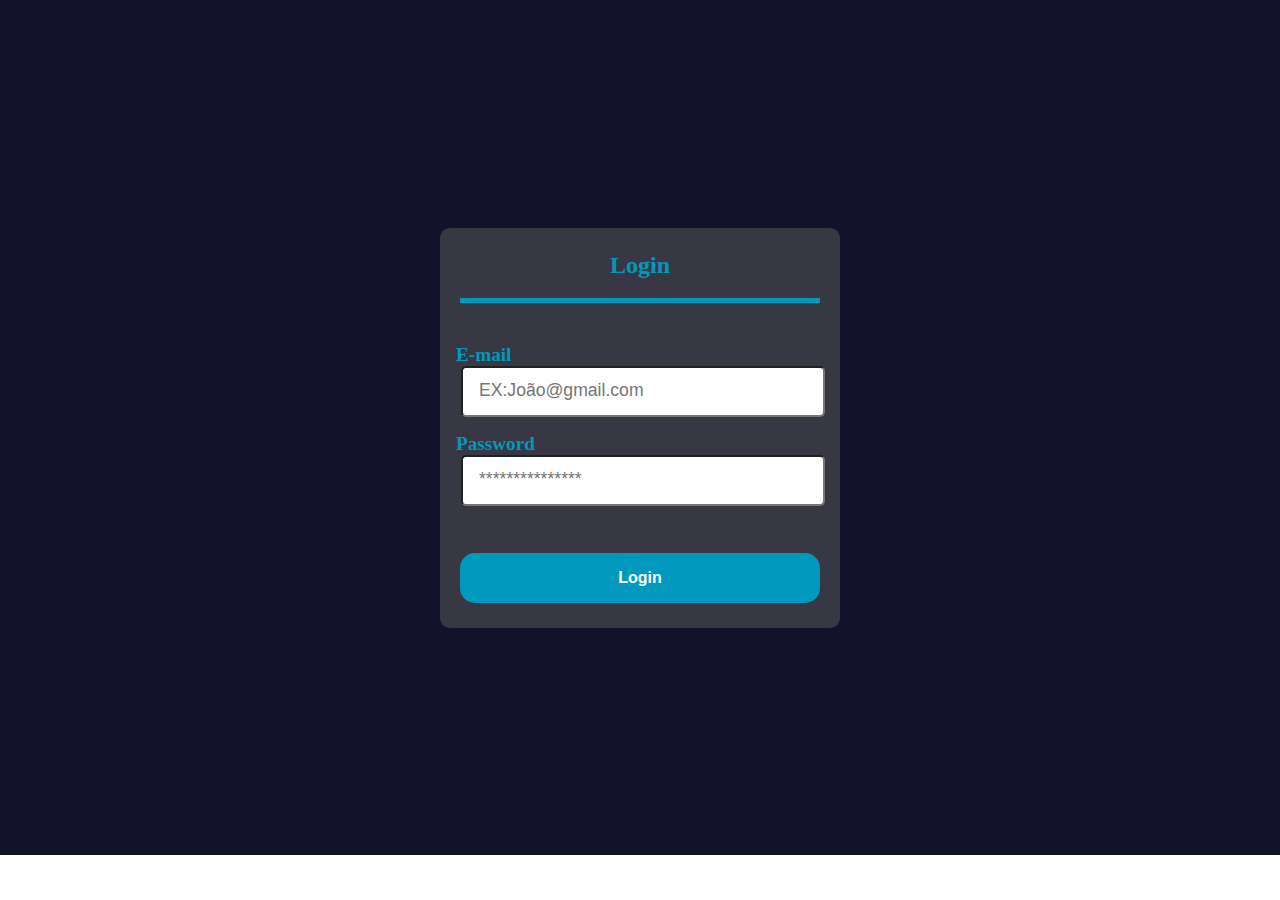
<file: index.html>
<!DOCTYPE html>
<html lang="pt-br">
<head>
    <meta charset="UTF-8">
    <meta http-equiv="X-UA-Compatible" content="IE=edge">
    <meta name="viewport" content="width=device-width, initial-scale=1.0">
    <link rel="stylesheet" href="style/style.css">
    <title>Login</title>
</head>
<body>
    <section class="container">
    <form class="form">
        <h1 class="titulo">Login</h1>
        <fieldset class="container___data">
            <div class="container__email">
                <label class="label" for="email">E-mail</label>
                <input type="email" name="email" id="email" class="input" placeholder="EX:João@gmail.com">
            </div>
            <div class="container___password">
                <label  class="label" for="password">Password</label>
                <input type="password" name="password" class="input" id="password" placeholder="***************">
            <span class="none" id="msg">insira uma senha valida Ex: Lppppppp2</span>
            </div>
        </fieldset>
        <button class="btn">Login</button>
    </form>
</section>
<script src="/JS/login.js"></script>
</body>
</html>
</file>
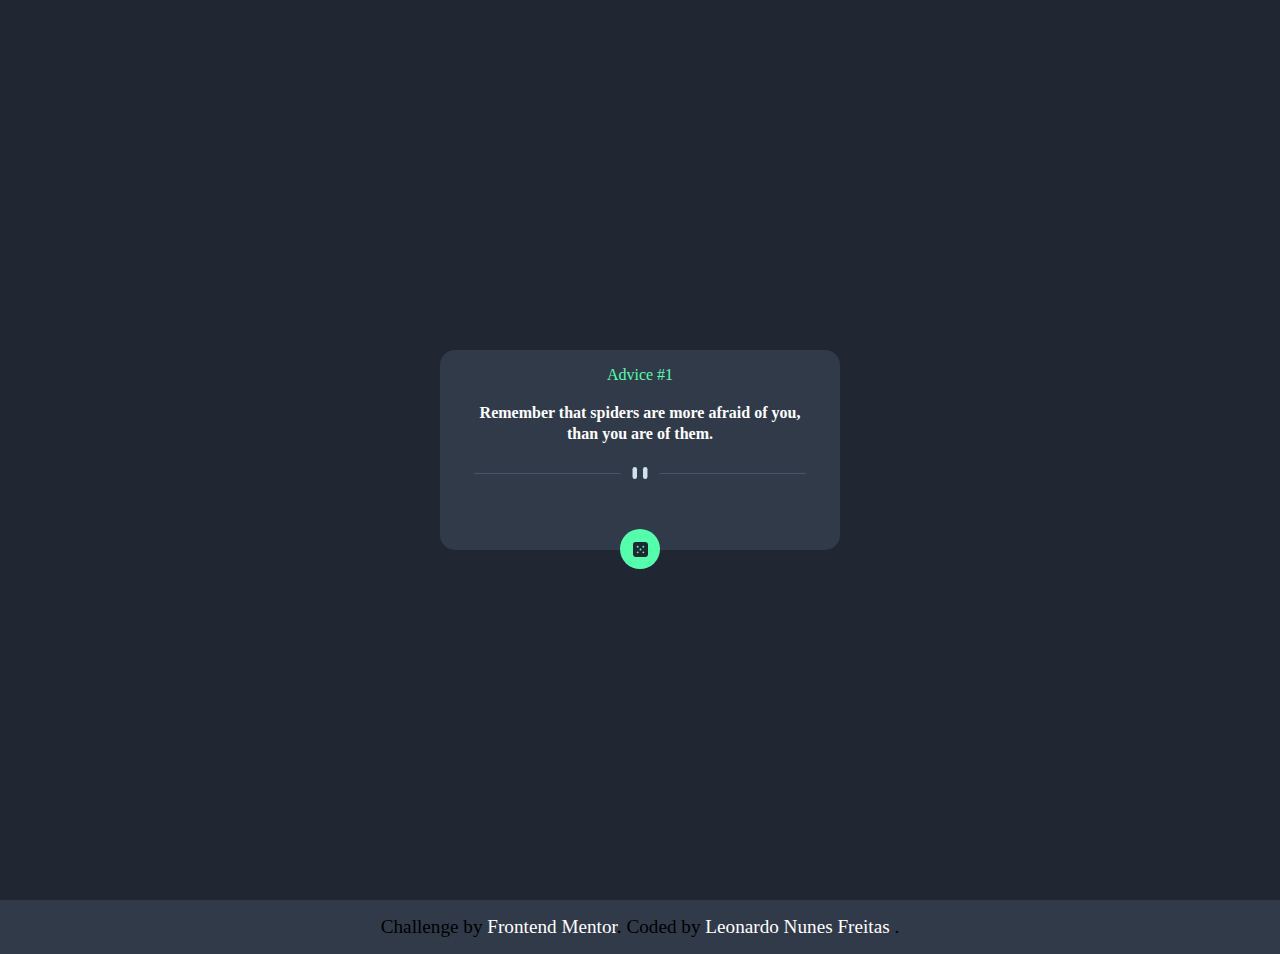
<file: home/index.html>
<!DOCTYPE html>
<html lang="pt-br">
<head>
  <meta charset="UTF-8">
  <meta name="viewport" content="width=device-width, initial-scale=1.0"> 
  <link rel="stylesheet" href="/style/style.css">
  <link rel="icon" type="image/png" sizes="32x32" href="./images/favicon-32x32.png"> 
  <title>Frontend Mentor | Advice generator app</title>
</head>
<body>
<main class="container__conselho">
  <section class="container__gerador">
    <h1 class="titulo">Advice #1</h1>

      <p class="conselho">Remember that spiders are more afraid of you, than you are of them.</p>
    <figure  class="img__divider"><img src="/images/pattern-divider-desktop.svg" alt=""></figure>
  
      <button class="btn__dado"><img class='img__dado'src="/images/icon-dice.svg" alt="dado"></button>
   
  </section>
</main>
  <footer class="attribution">
    Challenge by <a href="https://www.frontendmentor.io?ref=challenge" target="_blank">Frontend Mentor</a>. 
    Coded by <a href="#">Leonardo Nunes Freitas </a>.
  </footer>
  <script src="/JS/gerador.js"></script>
</body>
</html>
</file>
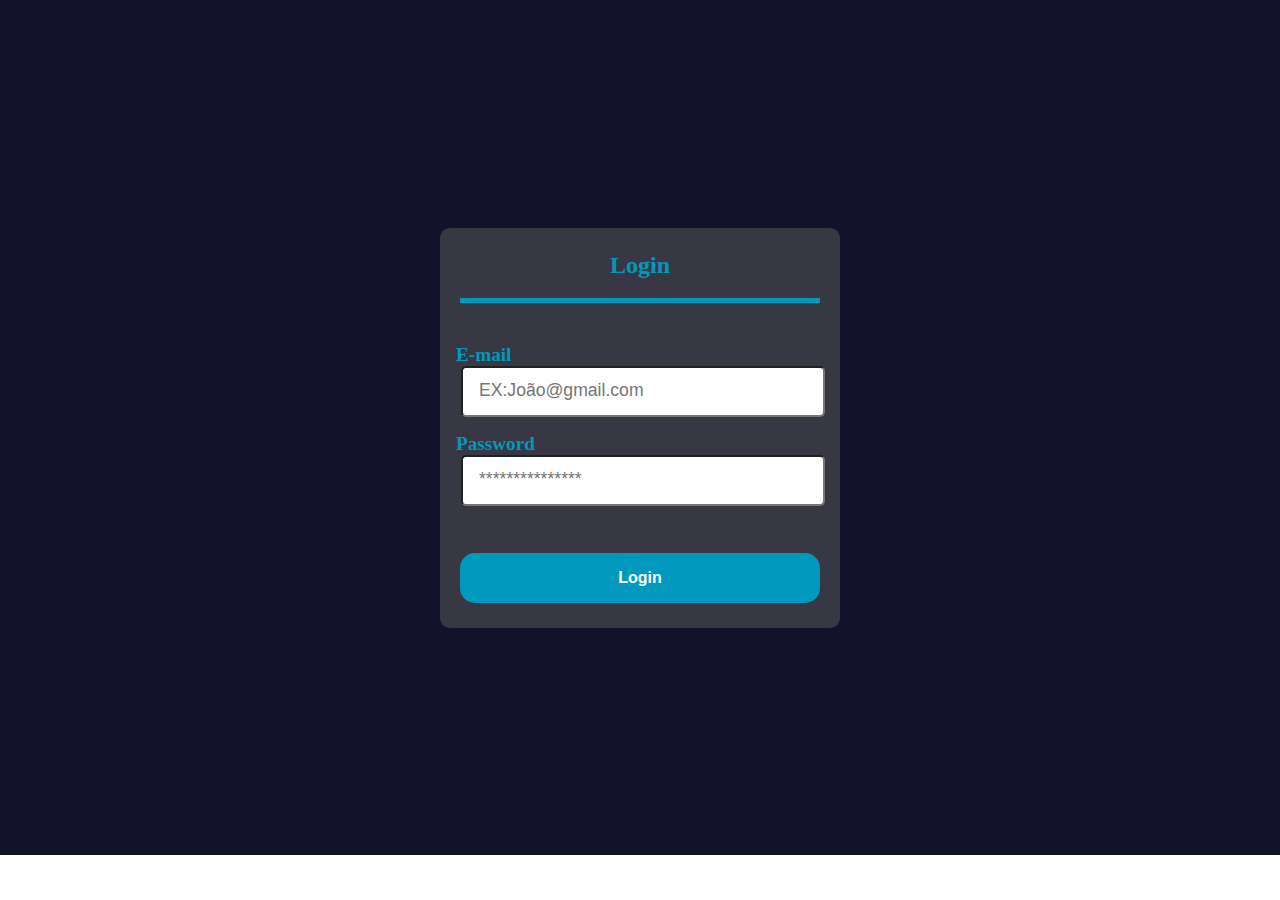
<file: login.html>
<!DOCTYPE html>
<html lang="pt-br">
<head>
    <meta charset="UTF-8">
    <meta http-equiv="X-UA-Compatible" content="IE=edge">
    <meta name="viewport" content="width=device-width, initial-scale=1.0">
    <link rel="stylesheet" href="style/style.css">
    <title>Login</title>
</head>
<body>
    <section class="container">
    <form class="form">
        <h1 class="titulo">Login</h1>
        <fieldset class="container___data">
            <div class="container__email">
                <label class="label" for="email">E-mail</label>
                <input type="email" name="email" id="email" class="input" placeholder="EX:João@gmail.com">
            </div>
            <div class="container___password">
                <label  class="label" for="password">Password</label>
                <input type="password" name="password" class="input" id="password" placeholder="***************">
            </div>
        </fieldset>
        <button class="btn">Login</button>
    </form>
</section>
<script src="/JS/login.js"></script>
</body>
</html>
</file>
<file: style/style.css>
.container {
  height: 95vh;
  width: 100%;
  display: flex;
  justify-content: center;
  align-items: center;
  background-color: #12122b;
}

.form {
  height: 400px;
  width: 400px;
  display: flex;
  justify-content: space-evenly;
  flex-flow: column;
  align-items: center;
  background-color: #383845;
  border-radius: 10px;
}
.form .titulo {
  color: #0098bd;
  font-weight: bold;
  font-size: 1.5rem;
  width: 90%;
  text-align: center;
}
.form .titulo::after {
  content: "";
  display: block;
  width: 100%;
  height: 5px;
  margin-top: 1.2rem;
  background-color: #0098bd;
}
.form .container___data {
  width: 100%;
  height: 50%;
  padding: 1rem;
}
.form .container__email, .form .container___password {
  height: auto;
  width: 100%;
  display: flex;
  flex-direction: column;
  margin-bottom: 1rem;
}
.form .container__email .label, .form .container___password .label {
  font-weight: bold;
  font-size: 1.2rem;
  color: #0098bd;
}
.form .container__email .input, .form .container___password .input {
  padding: 1rem;
  border-radius: 5px;
  width: 89%;
  margin: 0 5px;
}
.form .container__email .input::-moz-placeholder, .form .container___password .input::-moz-placeholder {
  font-size: 1.1rem;
}
.form .container__email .input:-ms-input-placeholder, .form .container___password .input:-ms-input-placeholder {
  font-size: 1.1rem;
}
.form .container__email .input::placeholder, .form .container___password .input::placeholder {
  font-size: 1.1rem;
}
.form .container__email .input:focus, .form .container___password .input:focus {
  outline: none;
}

.success {
  border: 2px solid green;
}

.error {
  border: 2px solid red;
}

.msg__error {
  display: block;
  color: rgb(212, 30, 30);
  margin-left: 10px;
  font-weight: bold;
}

.none {
  display: none;
}

.btn {
  width: 90%;
  padding: 1rem;
  background-color: #0098bd;
  border-radius: 15px;
  border: none;
  font-size: 1rem;
  font-weight: 600;
  cursor: pointer;
  color: white;
}

.container__conselho {
  height: 100vh;
  display: flex;
  justify-content: center;
  align-items: center;
  background-color: #202632;
}

.container__gerador {
  min-height: 200px;
  height: auto;
  width: 400px;
  border-radius: 15px;
  background-color: #313a49;
  display: flex;
  flex-direction: column;
  align-items: center;
  justify-content: space-between;
  padding: 1rem;
}

.titulo {
  color: #53ffab;
}

.conselho {
  color: white;
  font-weight: 800;
  line-height: 1.3rem;
  margin: 8px;
  text-align: center;
}

.img__divider {
  width: 90%;
}
.img__divider img {
  width: 100%;
}

.btn__dado {
  position: relative;
  display: flex;
  justify-content: center;
  align-items: center;
  bottom: -35px;
  height: 40px;
  width: 40px;
  border-radius: 50%;
  background-color: #53ffab;
  cursor: pointer;
  border: none;
}
.btn__dado:hover {
  box-shadow: 0.1px 0.1px 50px #53ffab;
}
.btn__dado .img__dado {
  height: 15px;
}

.attribution {
  font-size: 1.2rem;
  text-align: center;
  background-color: #313a49;
  padding: 1rem;
}
.attribution a {
  color: white;
  text-decoration: none;
}
.attribution a:hover {
  color: #00aec1;
  text-shadow: 0.1px 0.1px 15px #00aec1;
}

* {
  list-style: none;
}
* html, * body, * div, * span, * applet, * object, * iframe,
* h1, * h2, * h3, * h4, * h5, * h6, * p, * blockquote, * pre,
* a, * abbr, * acronym, * address, * big, * cite, * code,
* del, * dfn, * em, * img, * ins, * kbd, * q, * s, * samp,
* small, * strike, * strong, * sub, * sup, * tt, * var,
* b, * u, * i, * center,
* dl, * dt, * dd, * ol, * ul, * li,
* fieldset, * form, * label, * legend,
* table, * caption, * tbody, * tfoot, * thead, * tr, * th, * td,
* article, * aside, * canvas, * details, * embed,
* figure, * figcaption, * footer, * header, * hgroup,
* menu, * nav, * output, * ruby, * section, * summary,
* time, * mark, * audio, * video {
  margin: 0;
  padding: 0;
  border: 0;
  font-size: 100%;
  font: inherit;
  vertical-align: baseline;
  box-sizing: border-box;
}/*# sourceMappingURL=style.css.map */
</file>
